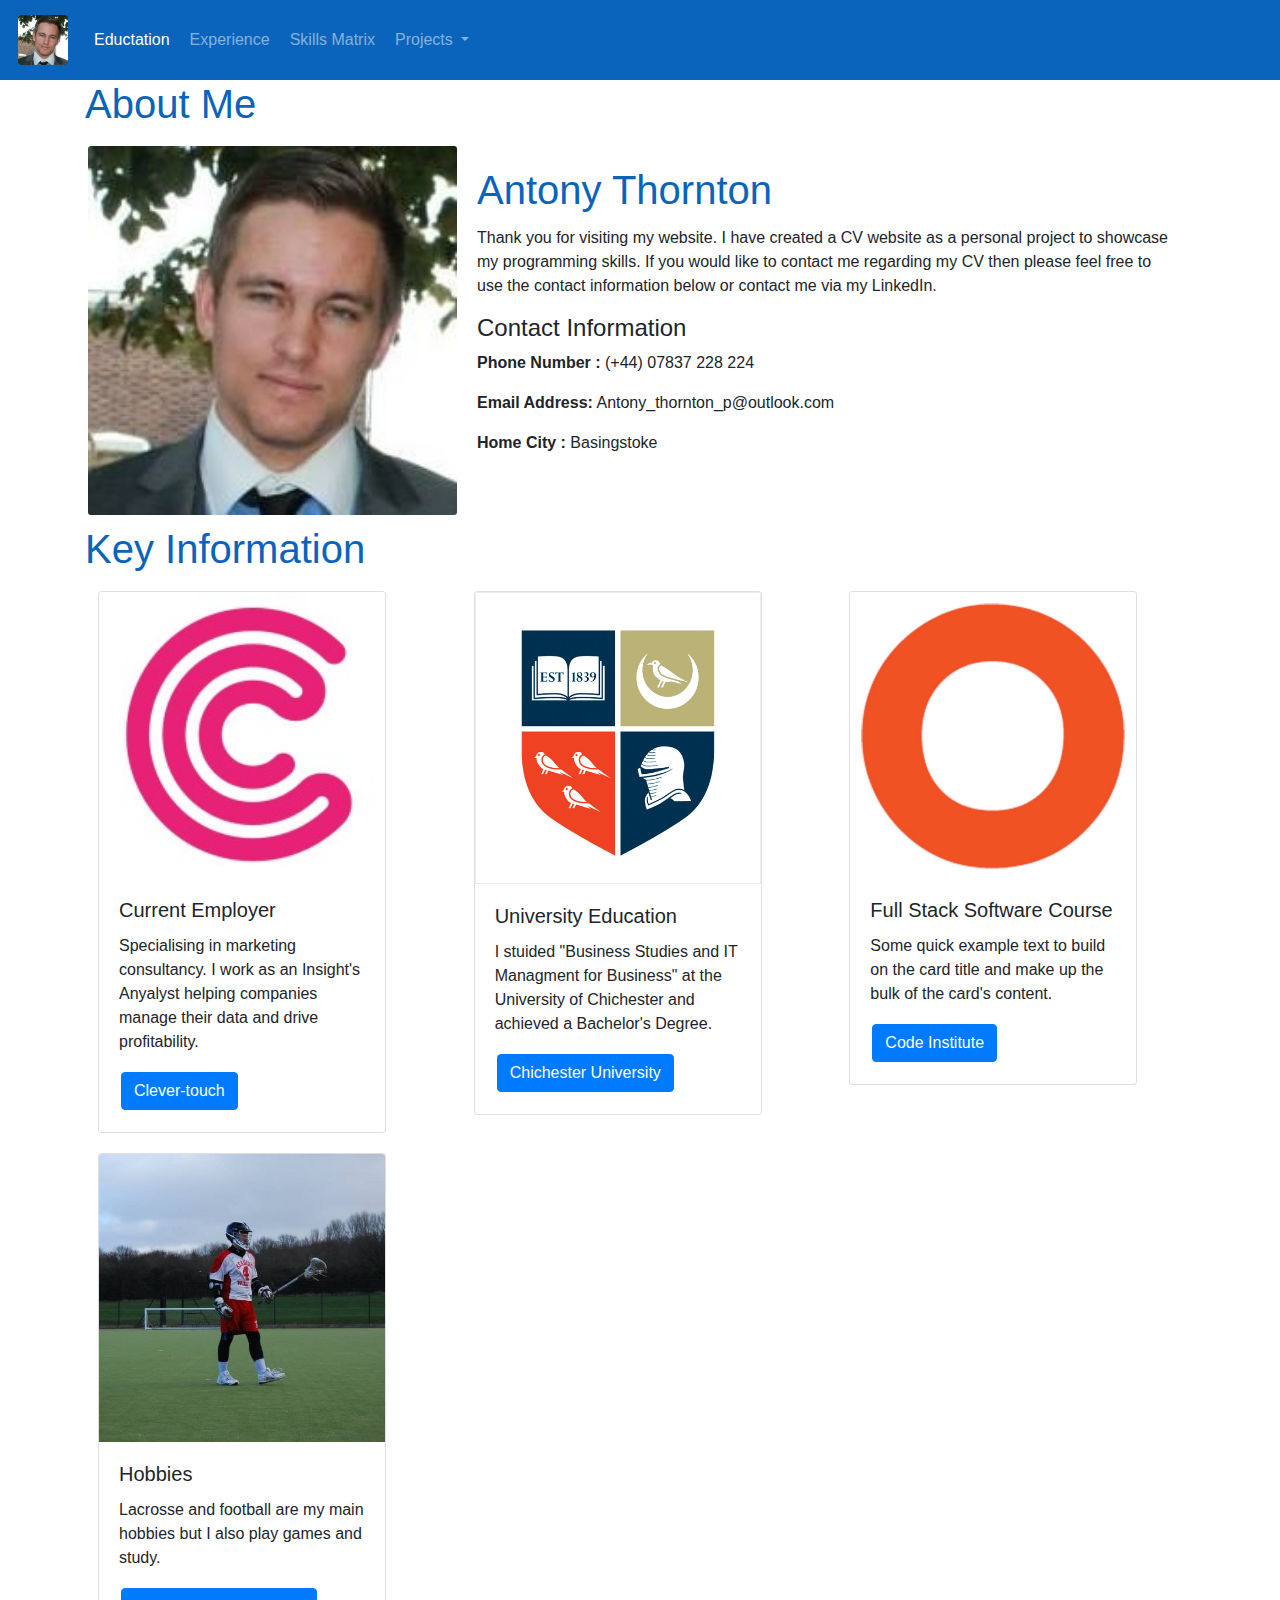
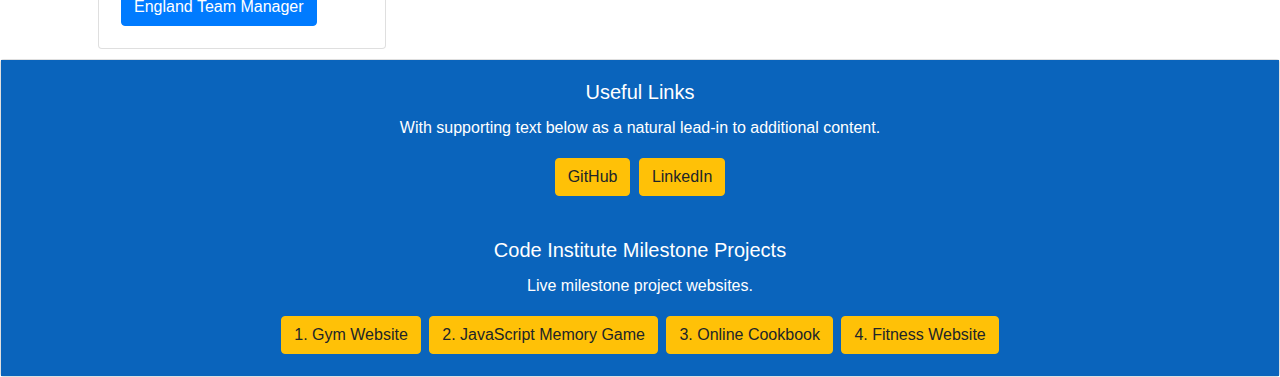
<file: index.html>
<!DOCTYPE html>
<html lang="en">

<head>
    <meta charset="UTF-8">
    <meta name="viewport" content="width=device-width, initial-scale=1.0">
    <link rel="stylesheet" href="static/assets/css/style.css">
    <link rel="stylesheet" href="https://stackpath.bootstrapcdn.com/bootstrap/4.3.1/css/bootstrap.min.css" integrity="sha384-ggOyR0iXCbMQv3Xipma34MD+dH/1fQ784/j6cY/iJTQUOhcWr7x9JvoRxT2MZw1T" crossorigin="anonymous">
    <title>Antony Thornton CV</title>
</head>

<body>
    <header>
        <nav class="navbar navbar-expand-lg navbar-dark text-white bg-color">
            <a class="navbar-brand" href="index.html"><img src="static/assets/Images/me.jpeg" class="rounded float-left logo" alt="..."></a>
            <button class="navbar-toggler" type="button" data-toggle="collapse" data-target="#navbarNav" aria-controls="navbarNav" aria-expanded="false" aria-label="Toggle navigation">
              <span class="navbar-toggler-icon"></span>
            </button>
            <div class="collapse navbar-collapse" id="navbarNav">
              <ul class="navbar-nav">
                <li class="nav-item active">
                  <a class="nav-link" href="education.html">Eductation <span class="sr-only">(current)</span></a>
                </li>
                <li class="nav-item">
                  <a class="nav-link" href="experience.html">Experience</a>
                </li>
                <li class="nav-item">
                  <a class="nav-link" href="skills.html">Skills Matrix</a>
                </li>
                <li class="nav-item dropdown">
                  <a class="nav-link dropdown-toggle" href="#" id="navbarDropdown" role="button" data-toggle="dropdown" aria-haspopup="true" aria-expanded="false">
                    Projects
                  </a>
                  <div class="dropdown-menu" aria-labelledby="navbarDropdown">
                    <div class="dropdown-divider">VBA</div>
                    <a class="dropdown-item" href="#">Action</a>
                  </div>
                </li>
              </ul>
            </div>
          </nav>        
    </header>
    <section>
      <div class="container">
        <h1 class="txt-color">About Me</h1>
        <div class="row">
          <div class="col col-home left-border-blue">
            <div class="card" style="border: none;">
              <div class="row no-gutters">
                <div class="col-md-4">
                  <img src="static/assets/Images/me.jpeg" class="card-img" alt="...">
                </div>
                <div class="col-md-8">
                  <div class="card-body">
                    <div>
                      <h1 class="card-title">Antony Thornton</h1>
                    </div>                  
                    <p class="card-text">Thank you for visiting my website. I have created a CV website as a personal project to showcase my programming skills. If you would like to contact me regarding my CV then please feel free to use the contact information below or contact me via my LinkedIn.</p>
                    <div>
                      <h4>Contact Information</h4>
                    </div>
                    <p><Strong>Phone Number :</Strong> (+44) 07837 228 224</p>
                    <p><Strong>Email Address:</Strong> Antony_thornton_p@outlook.com</p>
                    <p><Strong>Home City    :</Strong> Basingstoke</p>
                  </div>
                </div>
              </div>
            </div>
          </div>
        </div>
      </div>
      <div class="container">
        <h1 class="txt-color">Key Information</h1>
        <div class="row left-border-green">
          <div class="col-sm col-home">
            <div class="card card-width">
              <img src="static/assets/Images/ct-logo.jpg" class="card-img-top" alt="...">
              <div class="card-body">
                <h5 class="card-title">Current Employer</h5>
                <p class="card-text">Specialising in marketing consultancy. I work as an Insight's Anyalyst helping companies manage their data and drive profitability.</p>
                <a href="#" class="btn btn-primary" target="_blank">Clever-touch</a>
              </div>
            </div>
          </div>
          <div class="col-sm col-home">
            <div class="card card-width">
              <img src="static/assets/Images/chi-uni-logo.jpg" class="card-img-top" alt="...">
              <div class="card-body">
                <h5 class="card-title">University Education</h5>
                <p class="card-text">I stuided "Business Studies and IT Managment for Business" at the University of Chichester and achieved a Bachelor's Degree.</p>
                <a href="https://www.chi.ac.uk/" class="btn btn-primary" target="_blank">Chichester University</a>
              </div>
            </div>
          </div>
          <div class="col-sm col-home">
            <div class="card card-width">
              <img src="static/assets/Images/code-inst.jpg" class="card-img-top" alt="...">
              <div class="card-body">
                <h5 class="card-title">Full Stack Software Course</h5>
                <p class="card-text">Some quick example text to build on the card title and make up the bulk of the card's content.</p>
                <a href="https://codeinstitute.net/" class="btn btn-primary" target="_blank">Code Institute</a>
              </div>
            </div>
          </div>
          <div class="col-sm col-home">
            <div class="card card-width">
              <img src="static/assets/Images/me-lax.jpg" class="card-img-top" alt="...">
              <div class="card-body">
                <h5 class="card-title">Hobbies</h5>
                <p class="card-text">Lacrosse and football are my main hobbies but I also play games and study.</p>
                <a href="https://www.englandlacrosse.co.uk/news-1/2019/7/17/england-lacrosse-mens-national-squad-head-coach-steve-lydon-appoints-2-additional-staff-members?rq=Antony" class="btn btn-primary" target="_blank">England Team Manager</a>
              </div>
            </div>
          </div>
        </div>
      </div>
   </section>
<footer>
  <div class="card text-center bg-color">
    <div class="card-body bg-color">
      <h5 class="card-title bg-color">Useful Links</h5>
      <p class="card-text bg-color">With supporting text below as a natural lead-in to additional content.</p>
      <a href="https://github.com/Antony-Thornton" class="btn btn-warning" target="_blank">GitHub</a>
      <a href="https://uk.linkedin.com/in/antony-thornton-52857a85" class="btn btn-warning" target="_blank">LinkedIn</a>
    </div>
    <div class="card-body bg-color">
      <h5 class="card-title bg-color">Code Institute Milestone Projects</h5>
      <p class="card-text bg-color">Live milestone project websites.</p>
      <a href="https://antony-thornton.github.io/MS1---Gym-Website/" class="btn btn-warning" target="_blank">1. Gym Website</a>
      <a href="https://antony-thornton.github.io/MS2---Memory-Game/" class="btn btn-warning" target="_blank">2. JavaScript Memory Game</a>
      <a href="https://cook-book-antony.herokuapp.com/home" class="btn btn-warning" target="_blank">3. Online Cookbook</a>
      <a href="https://the-veggie-guy-fitness.herokuapp.com/" class="btn btn-warning" target="_blank">4. Fitness Website</a>

    </div>
  </div>
</footer>
<script src="https://code.jquery.com/jquery-3.3.1.slim.min.js" integrity="sha384-q8i/X+965DzO0rT7abK41JStQIAqVgRVzpbzo5smXKp4YfRvH+8abtTE1Pi6jizo" crossorigin="anonymous"></script>
<script src="https://cdn.jsdelivr.net/npm/popper.js@1.14.7/dist/umd/popper.min.js" integrity="sha384-UO2eT0CpHqdSJQ6hJty5KVphtPhzWj9WO1clHTMGa3JDZwrnQq4sF86dIHNDz0W1" crossorigin="anonymous"></script>
<script src="https://cdn.jsdelivr.net/npm/bootstrap@4.3.1/dist/js/bootstrap.min.js" integrity="sha384-JjSmVgyd0p3pXB1rRibZUAYoIIy6OrQ6VrjIEaFf/nJGzIxFDsf4x0xIM+B07jRM" crossorigin="anonymous"></script>
</body>
</html>
</file>
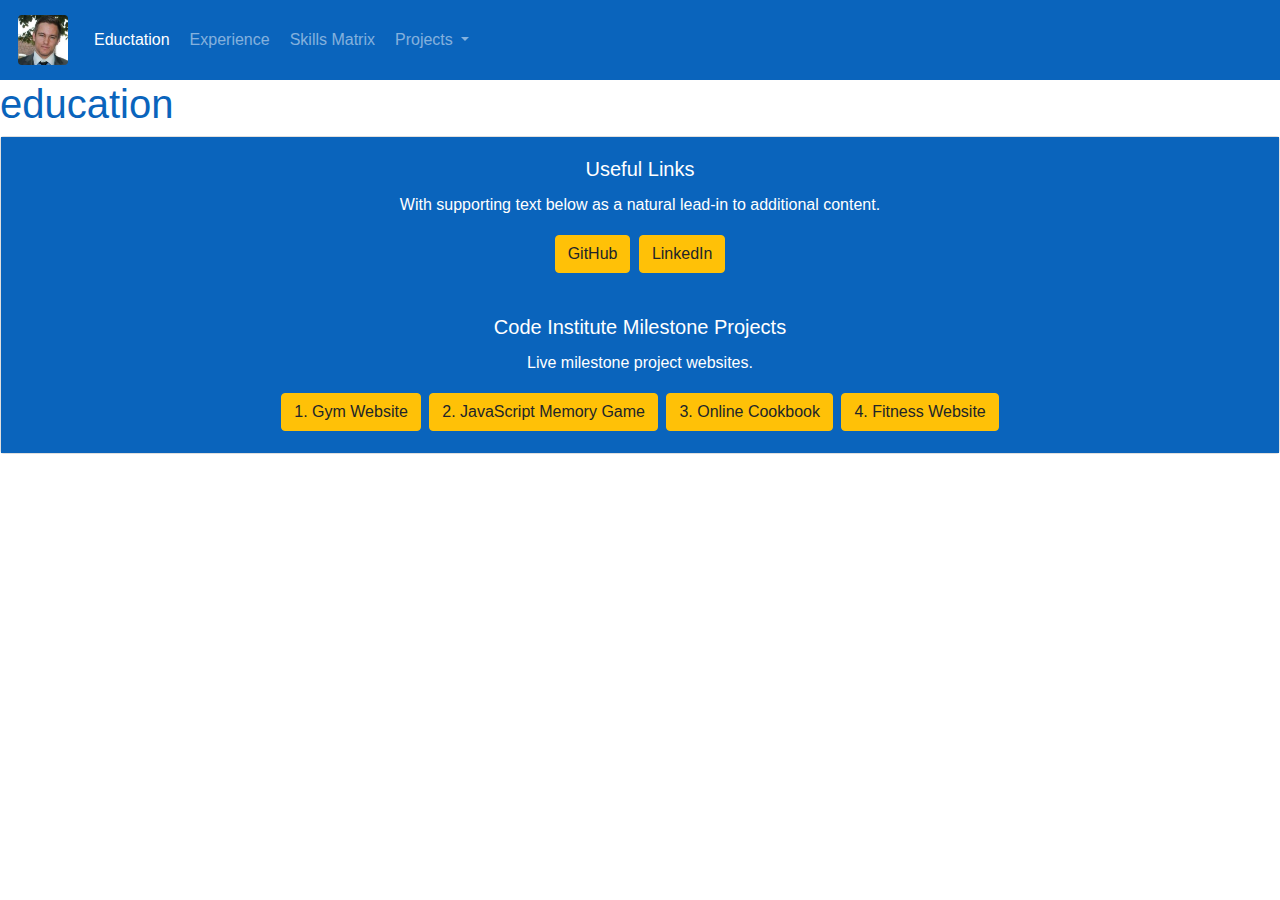
<file: education.html>
<!DOCTYPE html>
<html lang="en">

<head>
    <meta charset="UTF-8">
    <meta name="viewport" content="width=device-width, initial-scale=1.0">
    <link rel="stylesheet" href="static/assets/css/style.css">
    <link rel="stylesheet" href="https://stackpath.bootstrapcdn.com/bootstrap/4.3.1/css/bootstrap.min.css" integrity="sha384-ggOyR0iXCbMQv3Xipma34MD+dH/1fQ784/j6cY/iJTQUOhcWr7x9JvoRxT2MZw1T" crossorigin="anonymous">
    <title>Antony Thornton CV</title>
</head>

<body>
  <header>
    <nav class="navbar navbar-expand-lg navbar-dark text-white bg-color">
        <a class="navbar-brand" href="index.html"><img src="static/assets/Images/me.jpeg" class="rounded float-left logo" alt="..."></a>
        <button class="navbar-toggler" type="button" data-toggle="collapse" data-target="#navbarNav" aria-controls="navbarNav" aria-expanded="false" aria-label="Toggle navigation">
          <span class="navbar-toggler-icon"></span>
        </button>
        <div class="collapse navbar-collapse" id="navbarNav">
          <ul class="navbar-nav">
            <li class="nav-item active">
              <a class="nav-link" href="education.html">Eductation <span class="sr-only">(current)</span></a>
            </li>
            <li class="nav-item">
              <a class="nav-link" href="experience.html">Experience</a>
            </li>
            <li class="nav-item">
              <a class="nav-link" href="skills.html">Skills Matrix</a>
            </li>
            <li class="nav-item dropdown">
              <a class="nav-link dropdown-toggle" href="#" id="navbarDropdown" role="button" data-toggle="dropdown" aria-haspopup="true" aria-expanded="false">
                Projects
              </a>
              <div class="dropdown-menu" aria-labelledby="navbarDropdown">
                <div class="dropdown-divider">VBA</div>
                <a class="dropdown-item" href="#">Action</a>
              </div>
            </li>
          </ul>
        </div>
      </nav>        
</header>
    <section>
      <h1>education</h1>
   </section>
</body>
<footer>
  <div class="card text-center bg-color">
    <div class="card-body bg-color">
      <h5 class="card-title bg-color">Useful Links</h5>
      <p class="card-text bg-color">With supporting text below as a natural lead-in to additional content.</p>
      <a href="https://github.com/Antony-Thornton" class="btn btn-warning" target="_blank">GitHub</a>
      <a href="https://uk.linkedin.com/in/antony-thornton-52857a85" class="btn btn-warning" target="_blank">LinkedIn</a>
    </div>
    <div class="card-body bg-color">
      <h5 class="card-title bg-color">Code Institute Milestone Projects</h5>
      <p class="card-text bg-color">Live milestone project websites.</p>
      <a href="https://antony-thornton.github.io/MS1---Gym-Website/" class="btn btn-warning" target="_blank">1. Gym Website</a>
      <a href="https://antony-thornton.github.io/MS2---Memory-Game/" class="btn btn-warning" target="_blank">2. JavaScript Memory Game</a>
      <a href="https://cook-book-antony.herokuapp.com/home" class="btn btn-warning" target="_blank">3. Online Cookbook</a>
      <a href="https://the-veggie-guy-fitness.herokuapp.com/" class="btn btn-warning" target="_blank">4. Fitness Website</a>

    </div>
  </div>
</footer>
<script src="https://code.jquery.com/jquery-3.3.1.slim.min.js" integrity="sha384-q8i/X+965DzO0rT7abK41JStQIAqVgRVzpbzo5smXKp4YfRvH+8abtTE1Pi6jizo" crossorigin="anonymous"></script>
<script src="https://cdn.jsdelivr.net/npm/popper.js@1.14.7/dist/umd/popper.min.js" integrity="sha384-UO2eT0CpHqdSJQ6hJty5KVphtPhzWj9WO1clHTMGa3JDZwrnQq4sF86dIHNDz0W1" crossorigin="anonymous"></script>
<script src="https://cdn.jsdelivr.net/npm/bootstrap@4.3.1/dist/js/bootstrap.min.js" integrity="sha384-JjSmVgyd0p3pXB1rRibZUAYoIIy6OrQ6VrjIEaFf/nJGzIxFDsf4x0xIM+B07jRM" crossorigin="anonymous"></script>
</html>
</file>
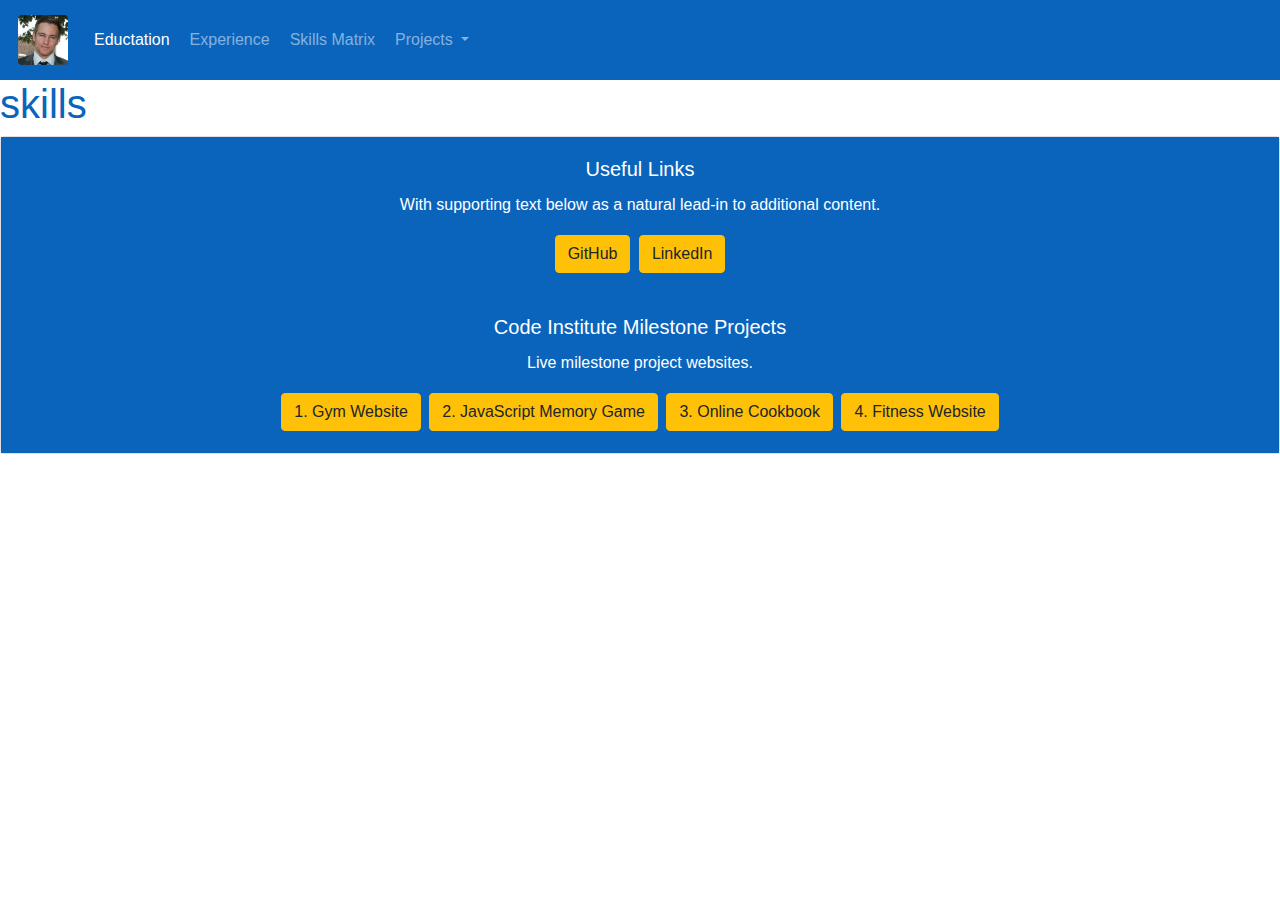
<file: skills.html>
<!DOCTYPE html>
<html lang="en">

<head>
    <meta charset="UTF-8">
    <meta name="viewport" content="width=device-width, initial-scale=1.0">
    <link rel="stylesheet" href="static/assets/css/style.css">
    <link rel="stylesheet" href="https://stackpath.bootstrapcdn.com/bootstrap/4.3.1/css/bootstrap.min.css" integrity="sha384-ggOyR0iXCbMQv3Xipma34MD+dH/1fQ784/j6cY/iJTQUOhcWr7x9JvoRxT2MZw1T" crossorigin="anonymous">
    <title>Antony Thornton CV</title>
</head>

<body>
  <header>
    <nav class="navbar navbar-expand-lg navbar-dark text-white bg-color">
        <a class="navbar-brand" href="index.html"><img src="static/assets/Images/me.jpeg" class="rounded float-left logo" alt="..."></a>
        <button class="navbar-toggler" type="button" data-toggle="collapse" data-target="#navbarNav" aria-controls="navbarNav" aria-expanded="false" aria-label="Toggle navigation">
          <span class="navbar-toggler-icon"></span>
        </button>
        <div class="collapse navbar-collapse" id="navbarNav">
          <ul class="navbar-nav">
            <li class="nav-item active">
              <a class="nav-link" href="education.html">Eductation <span class="sr-only">(current)</span></a>
            </li>
            <li class="nav-item">
              <a class="nav-link" href="experience.html">Experience</a>
            </li>
            <li class="nav-item">
              <a class="nav-link" href="skills.html">Skills Matrix</a>
            </li>
            <li class="nav-item dropdown">
              <a class="nav-link dropdown-toggle" href="#" id="navbarDropdown" role="button" data-toggle="dropdown" aria-haspopup="true" aria-expanded="false">
                Projects
              </a>
              <div class="dropdown-menu" aria-labelledby="navbarDropdown">
                <div class="dropdown-divider">VBA</div>
                <a class="dropdown-item" href="#">Action</a>
              </div>
            </li>
          </ul>
        </div>
      </nav>        
</header>
    <section>
      <h1>skills</h1>
   </section>
</body>
<footer>
  <div class="card text-center bg-color">
    <div class="card-body bg-color">
      <h5 class="card-title bg-color">Useful Links</h5>
      <p class="card-text bg-color">With supporting text below as a natural lead-in to additional content.</p>
      <a href="https://github.com/Antony-Thornton" class="btn btn-warning" target="_blank">GitHub</a>
      <a href="https://uk.linkedin.com/in/antony-thornton-52857a85" class="btn btn-warning" target="_blank">LinkedIn</a>
    </div>
    <div class="card-body bg-color">
      <h5 class="card-title bg-color">Code Institute Milestone Projects</h5>
      <p class="card-text bg-color">Live milestone project websites.</p>
      <a href="https://antony-thornton.github.io/MS1---Gym-Website/" class="btn btn-warning" target="_blank">1. Gym Website</a>
      <a href="https://antony-thornton.github.io/MS2---Memory-Game/" class="btn btn-warning" target="_blank">2. JavaScript Memory Game</a>
      <a href="https://cook-book-antony.herokuapp.com/home" class="btn btn-warning" target="_blank">3. Online Cookbook</a>
      <a href="https://the-veggie-guy-fitness.herokuapp.com/" class="btn btn-warning" target="_blank">4. Fitness Website</a>
    </div>
  </div>
</footer>
<script src="https://code.jquery.com/jquery-3.3.1.slim.min.js" integrity="sha384-q8i/X+965DzO0rT7abK41JStQIAqVgRVzpbzo5smXKp4YfRvH+8abtTE1Pi6jizo" crossorigin="anonymous"></script>
<script src="https://cdn.jsdelivr.net/npm/popper.js@1.14.7/dist/umd/popper.min.js" integrity="sha384-UO2eT0CpHqdSJQ6hJty5KVphtPhzWj9WO1clHTMGa3JDZwrnQq4sF86dIHNDz0W1" crossorigin="anonymous"></script>
<script src="https://cdn.jsdelivr.net/npm/bootstrap@4.3.1/dist/js/bootstrap.min.js" integrity="sha384-JjSmVgyd0p3pXB1rRibZUAYoIIy6OrQ6VrjIEaFf/nJGzIxFDsf4x0xIM+B07jRM" crossorigin="anonymous"></script>
</html>
</file>
<file: static/assets/css/style.css>
h1 {
    color: #0A64BC;
}

header {
    background-color: #0A64BC;
}


#about {
    background-color: white;
    width: 100%;
    padding: 0 20%;
}

.about_div {
    background-color: WHITE;
    height: 500px;
    display: inline-block;
    width: 100%;
    margin: 10px;

}

.about_div h1{
    color: #0A64BC;

}


#contact {
    text-align: center;
}

.button {
    border-radius: 25px ;
    border: 2px solid #0A64BC;
    background: white;
    color: black;
    width: 200px;
}

.button:hover{
    background-color: #0A64BC;
    color: white;
    text-decoration: none;
}

a, a:hover, a:focus, a:active {
    text-decoration: none;
    color: white;
}

.about_div_header {
    text-align: center;
    background-color: #0A64BC;
    color: white;
    font-size: xx-large;
    border-radius: 25px;
    border: 2px solid;
    padding: 20px;
}

.about_div_inner {
    height: 100%;
}



#profile_pic {
    width: 25%;
    height: 50%;
    text-align: left;
}

.logo {
    max-width: 50px;
    max-height: 50px;
}


footer {
    position: relative;
    bottom: 0;
    width: 100%;
}

a {
    margin: 2px;
}


.bg-color {
    background-color: #0A64BC;
    color: white;
}

.txt-color {
    color: #0A64BC;
}

/* ***** NavBar *****



<p style = "border-width:4px; 
border-top-style:solid;
border-bottom-style:dashed;
border-left-style:groove;
border-right-style:double;">
This is a a border with four different styles.

/* Home Page */

.col-home {
    height: auto;
    margin: 10px 0px;
}


.left-border-blue {
    /* border-left: 3px solid blue; */
    border-left: 3px solid white;
    padding-left: 10px;
}

.left-border-green {
    /* border-left: 3px solid rgb(2, 255, 2);*/
    border-left: 3px solid white;
    padding-left: 10px;
}

.card-width {
    width: 18rem;
    border: none;
    min-height: 20rem;
    margin-right: 10px;
}







@media (max-width: 767px) {
    .left-border-blue {
        border-left: 3px solid white;
        padding-left: 10px;
    }
    
    .left-border-green {
        border-left: 3px solid white;
        padding-left: 10px;
    }

    .container {
        text-align: center;
    }
    .col-home {
        text-align: center;
    }
    
    .card-width {
        width: 100%;
        border: none;
    }
    .card-body{
        min-height: 260px;
    }
    
    .card-img-top {
        max-height: 286px;
    }
}




/* 
Experience Page Css
*/

.col-exp-main {
    width: 80%; 
    height: auto; 
    margin: 10px; 
    border-radius: 30px;
    border-style: solid;
    border-color: grey;
    border-width: thin;
}

.col-exp {
    width: 80%; 
    height: 300px; 
    
    margin: 5px;
    border-radius: 30px;
}

.small-img {
    max-width: 20px;
    max-height: 20px;
}

.container-exp {
    height: auto;
}

.see-more-small {
    text-align: left; 
}
</file>
